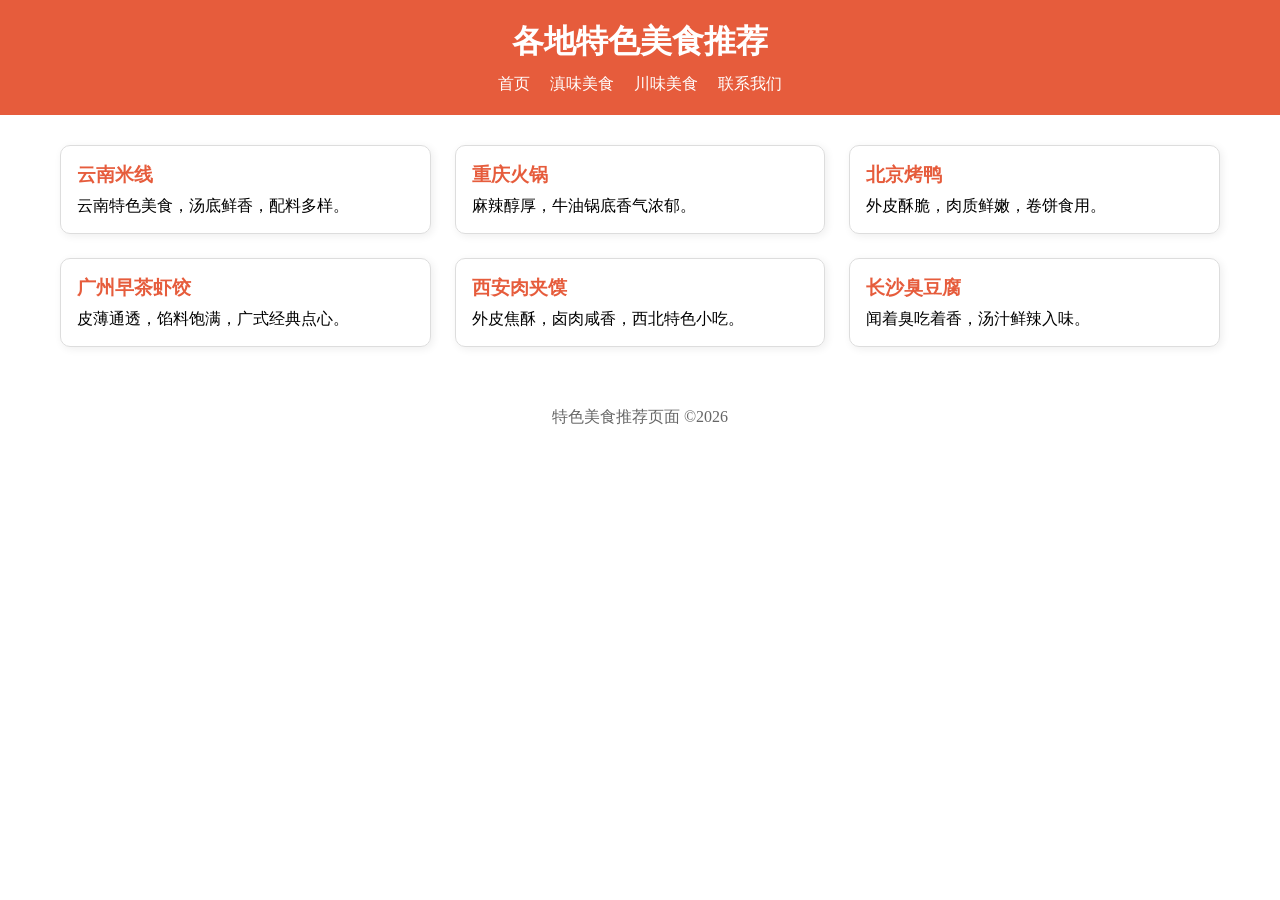
<file: topic-page/index.html>
<!DOCTYPE html>
<html lang="zh-CN">
<head>
    <meta charset="UTF-8">
    <meta name="viewport" content="width=device-width, initial-scale=1.0">
    <title>推荐特色美食</title>
    <style>
        * {
            margin: 0;
            padding: 0;
            box-sizing: border-box;
        }
        header {
            background-color: #e65c3c;
            color: white;
            padding: 20px;
            text-align: center;
        }
        nav {
            margin-top:10px;
            display: flex;
            gap:20px;
            justify-content: center;
        }
        nav a {
            color:#fff;
            text-decoration: none;
        }
        main {
            max-width: 1200px;
            margin: 30px auto;
            padding:0 20px;
            /* Grid卡片布局 */
            display: grid;
            grid-template-columns: repeat(3, 1fr);
            gap: 24px;
        }
        .food-card {
            border: 1px solid #ddd;
            border-radius: 10px;
            padding:16px;
            box-shadow: 2px 2px 8px #eee;
        }
        .food-card h3 {
            color:#e65c3c;
            margin-bottom:8px;
        }
        footer {
            text-align:center;
            padding:20px;
            color:#666;
            margin-top:40px;
        }
        /* 媒体查询 响应式断点 */
        @media (max-width:768px){
            main{
                grid-template-columns: repeat(2,1fr);
            }
        }
        @media (max-width:480px){
            main{
                grid-template-columns: 1fr;
            }
        }
    </style>
</head>
<body>
    <header>
        <h1>各地特色美食推荐</h1>
        <nav>
            <a href=" ">首页</a >
            <a href="#">滇味美食</a >
            <a href="#">川味美食</a >
            <a href="#">联系我们</a >
        </nav>
    </header>
    <main>
        <div class="food-card">
            <h3>云南米线</h3>
            <p>云南特色美食，汤底鲜香，配料多样。</p >
        </div>
        <div class="food-card">
            <h3>重庆火锅</h3>
            <p>麻辣醇厚，牛油锅底香气浓郁。</p >
        </div>
        <div class="food-card">
            <h3>北京烤鸭</h3>
            <p>外皮酥脆，肉质鲜嫩，卷饼食用。</p >
        </div>
        <div class="food-card">
            <h3>广州早茶虾饺</h3>
            <p>皮薄通透，馅料饱满，广式经典点心。</p >
        </div>
        <div class="food-card">
            <h3>西安肉夹馍</h3>
            <p>外皮焦酥，卤肉咸香，西北特色小吃。</p >
        </div>
        <div class="food-card">
            <h3>长沙臭豆腐</h3>
            <p>闻着臭吃着香，汤汁鲜辣入味。</p >
        </div>
    </main>
    <footer>
        <p>特色美食推荐页面 ©2026</p >
    </footer>
</body>
</html>
</file>
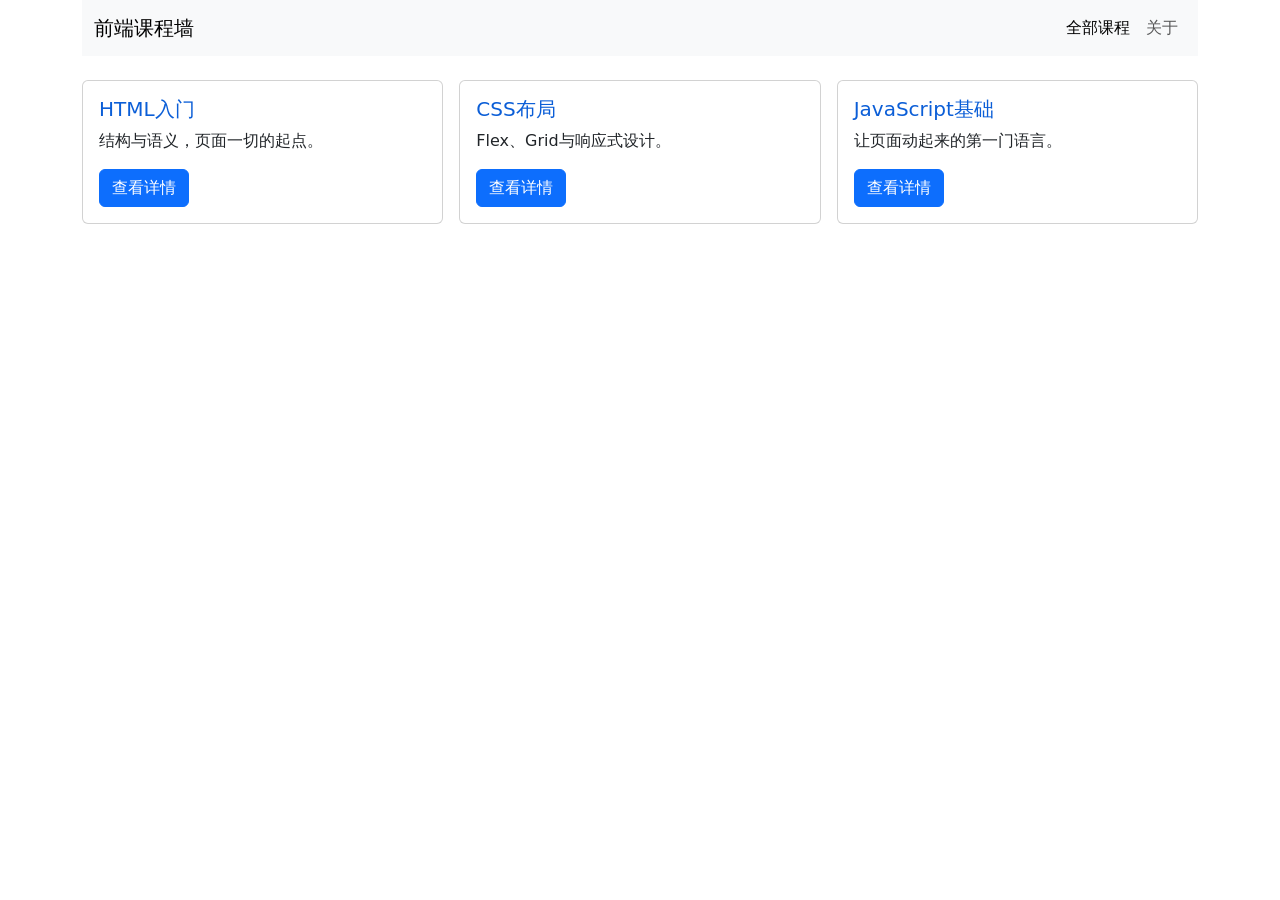
<file: courses-page/bootstrap.html>
<!DOCTYPE html>
<html lang="zh-CN">
<head>
    <meta charset="UTF-8">
    <meta name="viewport" content="width=device-width, initial-scale=1.0">
    <!-- 引入Bootstrap -->
    <link href="https://cdn.jsdelivr.net/npm/bootstrap@5.3.0/dist/css/bootstrap.min.css" rel="stylesheet">
<style>
/* 覆盖示例：让卡片标题统一品牌色 */
.card .card-title {
  color: #0b5ed7;
}
</style>
</head>
<body>
<div class="container">
    <nav class="navbar navbar-expand-md bg-body-tertiary mb-4">
        <div class="container">
            <a class="navbar-brand" href=" ">前端课程墙</a >
            <div class="navbar-nav">
                <a class="nav-link active" href="#">全部课程</a >
                <a class="nav-link" href="#">关于</a >
            </div>
        </div>
    </nav>

    <div class="row g-3">
        <div class="col-md-6 col-lg-4">
            <div class="card">
                <div class="card-body">
                    <h5 class="card-title">HTML入门</h5>
                    <p class="card-text">结构与语义，页面一切的起点。</p >
                    <a href="#" class="btn btn-primary">查看详情</a >
                </div>
            </div>
        </div>
        <!-- 另外两张卡片结构相同 -->
        <div class="col-md-6 col-lg-4">
            <div class="card">
                <div class="card-body">
                    <h5 class="card-title">CSS布局</h5>
                    <p class="card-text">Flex、Grid与响应式设计。</p >
                    <a href="#" class="btn btn-primary">查看详情</a >
                </div>
            </div>
        </div>
        <div class="col-md-6 col-lg-4">
            <div class="card">
                <div class="card-body">
                    <h5 class="card-title">JavaScript基础</h5>
                    <p class="card-text">让页面动起来的第一门语言。</p >
                    <a href="#" class="btn btn-primary">查看详情</a >
                </div>
            </div>
        </div>
    </div>
</div>
</body>
</html>
</file>
